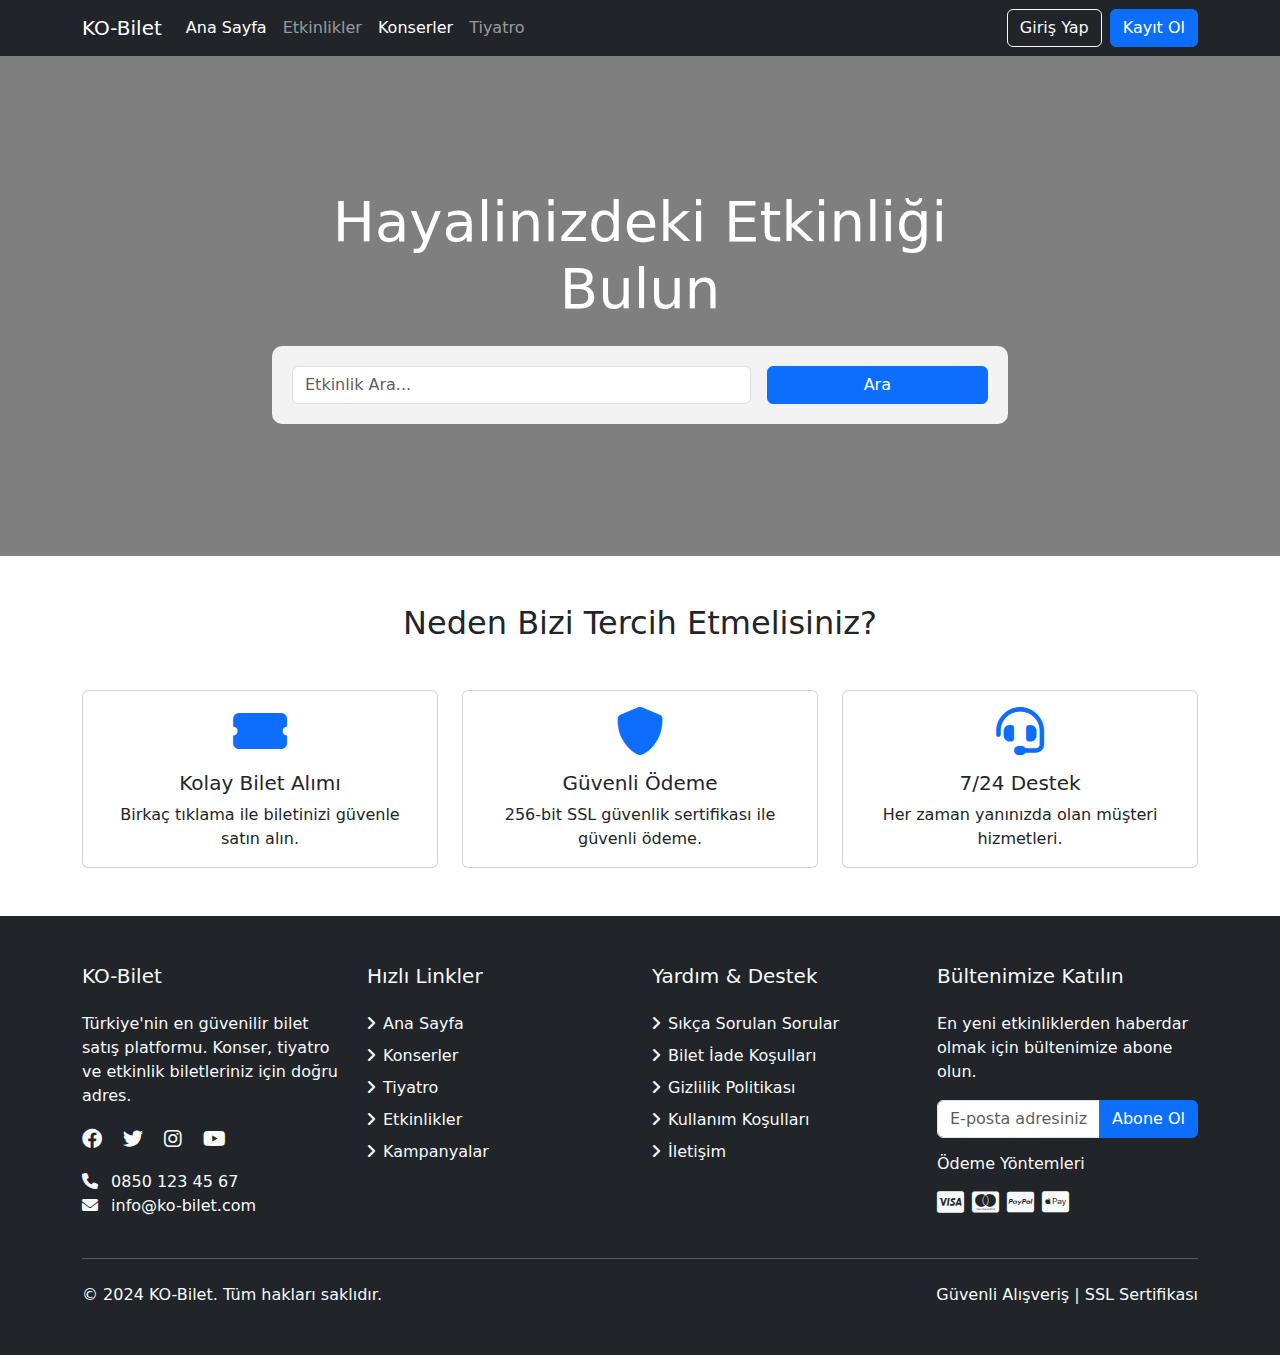
<file: index.html>
<!DOCTYPE html>
<html lang="tr">
<head>
    <meta charset="UTF-8">
    <meta name="viewport" content="width=device-width, initial-scale=1.0">
    <title>KO-Bilet - Bilet Satış Platformu</title>
    <!-- Bootstrap CSS -->
    <link href="https://cdn.jsdelivr.net/npm/bootstrap@5.3.0/dist/css/bootstrap.min.css" rel="stylesheet">
    <!-- Font Awesome -->
    <link rel="stylesheet" href="https://cdnjs.cloudflare.com/ajax/libs/font-awesome/6.0.0/css/all.min.css">
    <link rel="stylesheet" href="style.css">
</head>
<body>
    <!-- Navbar -->
    <nav class="navbar navbar-expand-lg navbar-dark bg-dark">
        <div class="container">
            <a class="navbar-brand" href="#">KO-Bilet</a>
            <button class="navbar-toggler" type="button" data-bs-toggle="collapse" data-bs-target="#navbarNav">
                <span class="navbar-toggler-icon"></span>
            </button>
            <div class="collapse navbar-collapse" id="navbarNav">
                <ul class="navbar-nav me-auto">
                    <li class="nav-item">
                        <a class="nav-link active" href="#">Ana Sayfa</a>
                    </li>
                    <li class="nav-item">
                        <a class="nav-link" href="etkinlikler.html">Etkinlikler</a>
                    </li>
                    <li class="nav-item">
                        <a class="nav-link active" href="konserler.html">Konserler</a>
                    </li>
                    <li class="nav-item">
                        <a class="nav-link" href="tiyatro.html">Tiyatro</a>

                    </li>
                </ul>
                <div class="d-flex">
                    <a href="#" class="btn btn-outline-light me-2">Giriş Yap</a>
                    <a href="#" class="btn btn-primary">Kayıt Ol</a>
                </div>
            </div>
        </div>
    </nav>

    <!-- Hero Section -->
    <section class="hero-section d-flex align-items-center">
        <div class="container">
            <div class="row">
                <div class="col-md-8 mx-auto text-center">
                    <h1 class="display-4 mb-4">Hayalinizdeki Etkinliği Bulun</h1>
                    <div class="search-box">
                        <form class="row g-3" onsubmit="return false;">
                            <div class="col-md-8">
                                <input type="text" class="form-control" placeholder="Etkinlik Ara...">
                            </div>
                            <div class="col-md-4">
                                <button type="submit" class="btn btn-primary w-100">Ara</button>
                            </div>
                        </form>
                    </div>
                </div>
            </div>
        </div>
    </section>

    <!-- Features Section -->
    <section class="py-5">
        <div class="container">
            <h2 class="text-center mb-5">Neden Bizi Tercih Etmelisiniz?</h2>
            <div class="row g-4">
                <div class="col-md-4">
                    <div class="card feature-card h-100">
                        <div class="card-body text-center">
                            <i class="fas fa-ticket-alt fa-3x mb-3 text-primary"></i>
                            <h5 class="card-title">Kolay Bilet Alımı</h5>
                            <p class="card-text">Birkaç tıklama ile biletinizi güvenle satın alın.</p>
                        </div>
                    </div>
                </div>
                <div class="col-md-4">
                    <div class="card feature-card h-100">
                        <div class="card-body text-center">
                            <i class="fas fa-shield-alt fa-3x mb-3 text-primary"></i>
                            <h5 class="card-title">Güvenli Ödeme</h5>
                            <p class="card-text">256-bit SSL güvenlik sertifikası ile güvenli ödeme.</p>
                        </div>
                    </div>
                </div>
                <div class="col-md-4">
                    <div class="card feature-card h-100">
                        <div class="card-body text-center">
                            <i class="fas fa-headset fa-3x mb-3 text-primary"></i>
                            <h5 class="card-title">7/24 Destek</h5>
                            <p class="card-text">Her zaman yanınızda olan müşteri hizmetleri.</p>
                        </div>
                    </div>
                </div>
            </div>
        </div>
    </section>

    <!-- Footer -->
    <footer class="bg-dark text-light py-5">
        <div class="container">
            <div class="row g-4">
                <div class="col-lg-3 col-md-6">
                    <h5 class="mb-4">KO-Bilet</h5>
                    <p class="mb-3">Türkiye'nin en güvenilir bilet satış platformu. Konser, tiyatro ve etkinlik biletleriniz için doğru adres.</p>
                    <div class="social-links mb-3">
                        <a href="#" class="text-light me-3 fs-5"><i class="fab fa-facebook"></i></a>
                        <a href="#" class="text-light me-3 fs-5"><i class="fab fa-twitter"></i></a>
                        <a href="#" class="text-light me-3 fs-5"><i class="fab fa-instagram"></i></a>
                        <a href="#" class="text-light me-3 fs-5"><i class="fab fa-youtube"></i></a>
                    </div>
                    <p class="mb-0"><i class="fas fa-phone me-2"></i> 0850 123 45 67</p>
                    <p><i class="fas fa-envelope me-2"></i> info@ko-bilet.com</p>
                </div>
                <div class="col-lg-3 col-md-6">
                    <h5 class="mb-4">Hızlı Linkler</h5>
                    <ul class="list-unstyled">
                        <li class="mb-2"><a href="#" class="text-light text-decoration-none"><i class="fas fa-angle-right me-2"></i>Ana Sayfa</a></li>
                        <li class="mb-2"><a href="#" class="text-light text-decoration-none"><i class="fas fa-angle-right me-2"></i>Konserler</a></li>
                        <li class="mb-2"><a href="#" class="text-light text-decoration-none"><i class="fas fa-angle-right me-2"></i>Tiyatro</a></li>
                        <li class="mb-2"><a href="#" class="text-light text-decoration-none"><i class="fas fa-angle-right me-2"></i>Etkinlikler</a></li>
                        <li class="mb-2"><a href="#" class="text-light text-decoration-none"><i class="fas fa-angle-right me-2"></i>Kampanyalar</a></li>
                    </ul>
                </div>
                <div class="col-lg-3 col-md-6">
                    <h5 class="mb-4">Yardım & Destek</h5>
                    <ul class="list-unstyled">
                        <li class="mb-2"><a href="#" class="text-light text-decoration-none"><i class="fas fa-angle-right me-2"></i>Sıkça Sorulan Sorular</a></li>
                        <li class="mb-2"><a href="#" class="text-light text-decoration-none"><i class="fas fa-angle-right me-2"></i>Bilet İade Koşulları</a></li>
                        <li class="mb-2"><a href="#" class="text-light text-decoration-none"><i class="fas fa-angle-right me-2"></i>Gizlilik Politikası</a></li>
                        <li class="mb-2"><a href="#" class="text-light text-decoration-none"><i class="fas fa-angle-right me-2"></i>Kullanım Koşulları</a></li>
                        <li class="mb-2"><a href="#" class="text-light text-decoration-none"><i class="fas fa-angle-right me-2"></i>İletişim</a></li>
                    </ul>
                </div>
                <div class="col-lg-3 col-md-6">
                    <h5 class="mb-4">Bültenimize Katılın</h5>
                    <p class="mb-3">En yeni etkinliklerden haberdar olmak için bültenimize abone olun.</p>
                    <form class="mb-3">
                        <div class="input-group">
                            <input type="email" class="form-control" placeholder="E-posta adresiniz">
                            <button class="btn btn-primary" type="submit">Abone Ol</button>
                        </div>
                    </form>
                    <div class="payment-methods">
                        <h6 class="mb-3">Ödeme Yöntemleri</h6>
                        <div class="d-flex gap-2">
                            <i class="fab fa-cc-visa fs-4 text-light"></i>
                            <i class="fab fa-cc-mastercard fs-4 text-light"></i>
                            <i class="fab fa-cc-paypal fs-4 text-light"></i>
                            <i class="fab fa-cc-apple-pay fs-4 text-light"></i>
                        </div>
                    </div>
                </div>
            </div>
            <hr class="my-4">
            <div class="row">
                <div class="col-md-6 text-center text-md-start">
                    <p class="mb-0">&copy; 2024 KO-Bilet. Tüm hakları saklıdır.</p>
                </div>
                <div class="col-md-6 text-center text-md-end">
                    <p class="mb-0">Güvenli Alışveriş | SSL Sertifikası</p>
                </div>
            </div>
        </div>
    </footer>

    <!-- Bootstrap JS -->
    <script src="https://cdn.jsdelivr.net/npm/bootstrap@5.3.0/dist/js/bootstrap.bundle.min.js"></script>
</body>
</html>
</file>
<file: style.css>
.hero-section {
            background: linear-gradient(rgba(0, 0, 0, 0.5), rgba(0, 0, 0, 0.5)), url('https://images.unsplash.com/photo-1501281668745-f7f57925c3b4?ixlib=rb-1.2.1&auto=format&fit=crop&w=1350&q=80');
            background-size: cover;
            background-position: center;
            height: 500px;
            color: white;
        }
        .search-box {
            background: rgba(255, 255, 255, 0.9);
            padding: 20px;
            border-radius: 10px;
        }
        .feature-card {
            transition: transform 0.3s;
        }
        .feature-card:hover {
            transform: translateY(-5px);
        }
</file>
